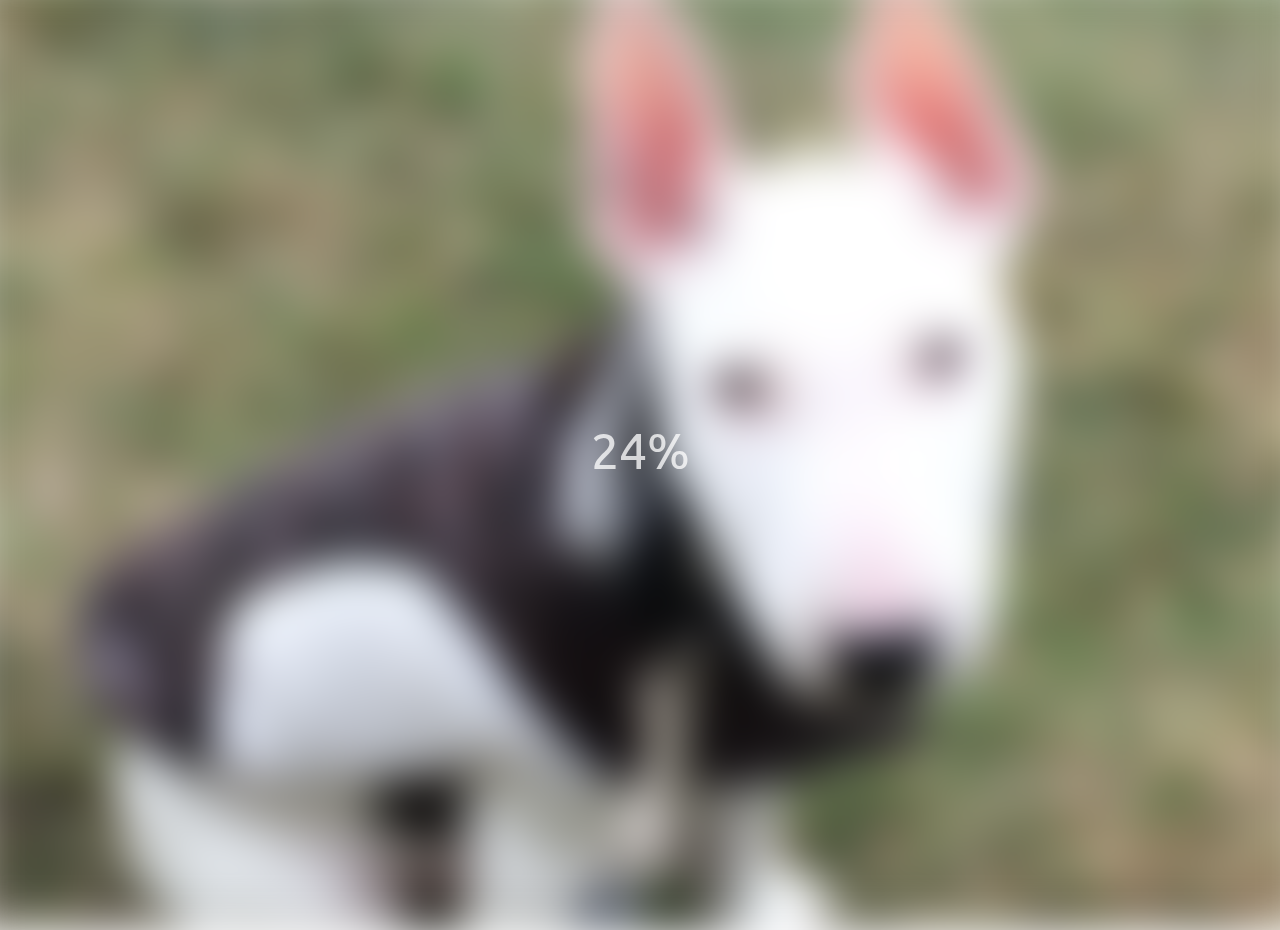
<file: Blurry Loading/index.html>
<!DOCTYPE html>
<html lang="en">
<head>
    <meta charset="UTF-8">
    <meta http-equiv="X-UA-Compatible" content="IE=edge">
    <meta name="viewport" content="width=device-width, initial-scale=1.0">
    <!-- <script src="https://kit.fontawesome.com/7da1cef219.js" crossorigin="anonymous"></script> -->
    <link rel="stylesheet" href="styles.css">
    <title>Blurry Loading</title>
</head>
<body>
    <section class="bg"></section>
<div class="loading-text">0%</div>

    <script src="script.js"></script>
</body>
</html>
</file>
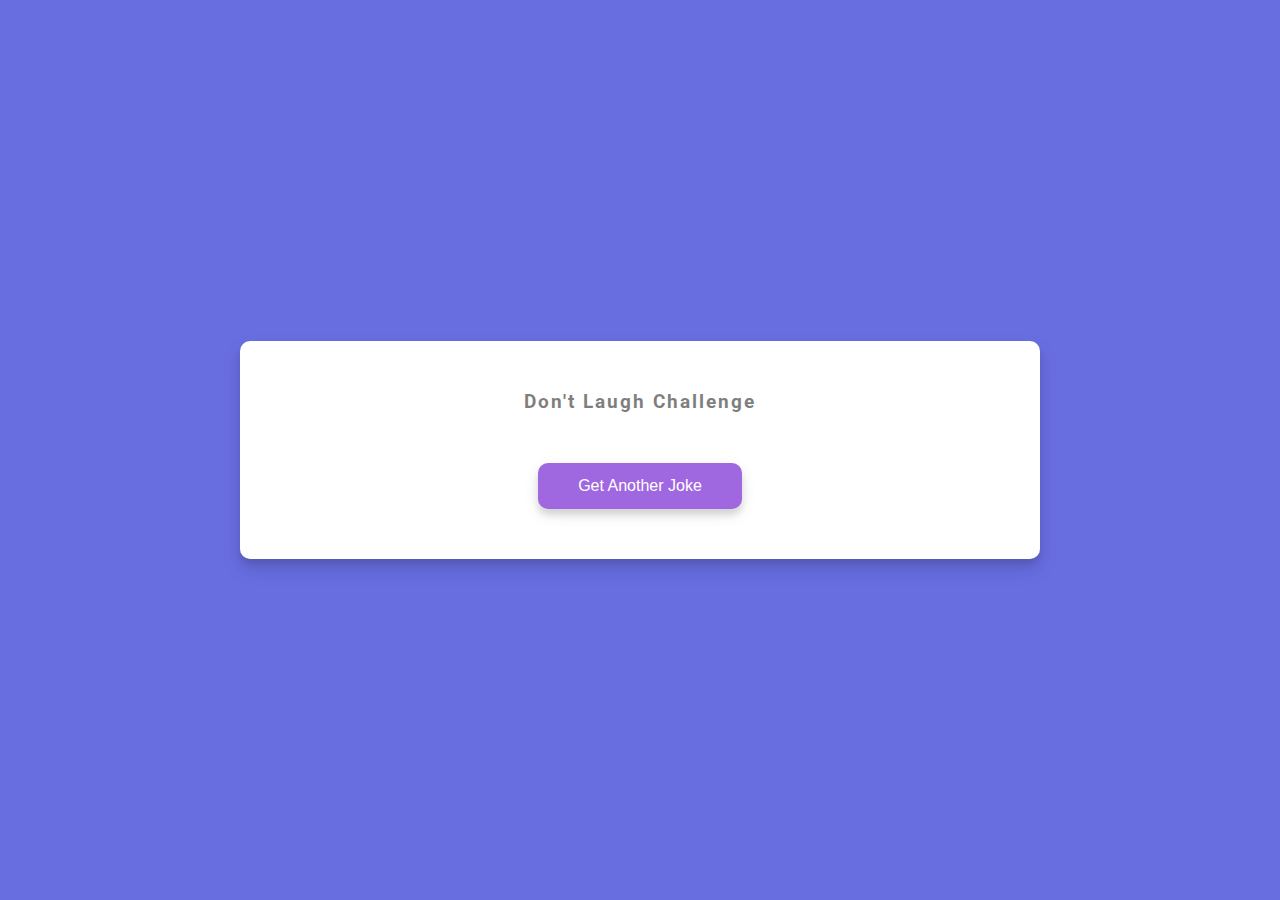
<file: Dad Jokes/index.html>
<!DOCTYPE html>
<html lang="en">
<head>
    <meta charset="UTF-8">
    <meta http-equiv="X-UA-Compatible" content="IE=edge">
    <meta name="viewport" content="width=device-width, initial-scale=1.0">
    <!-- <script src="https://kit.fontawesome.com/7da1cef219.js" crossorigin="anonymous"></script> -->
    <link rel="stylesheet" href="styles.css">
    <title>Dad Jokes</title>
</head>
<body>
    <div class="container">
        <h3>Don't Laugh Challenge</h3>
        <div id="joke" class="joke">
            
        </div>
        <button id="jokeBtn" class="btn">Get Another Joke</button>
    </div>

    <script src="script.js"></script>
</body>
</html>
</file>
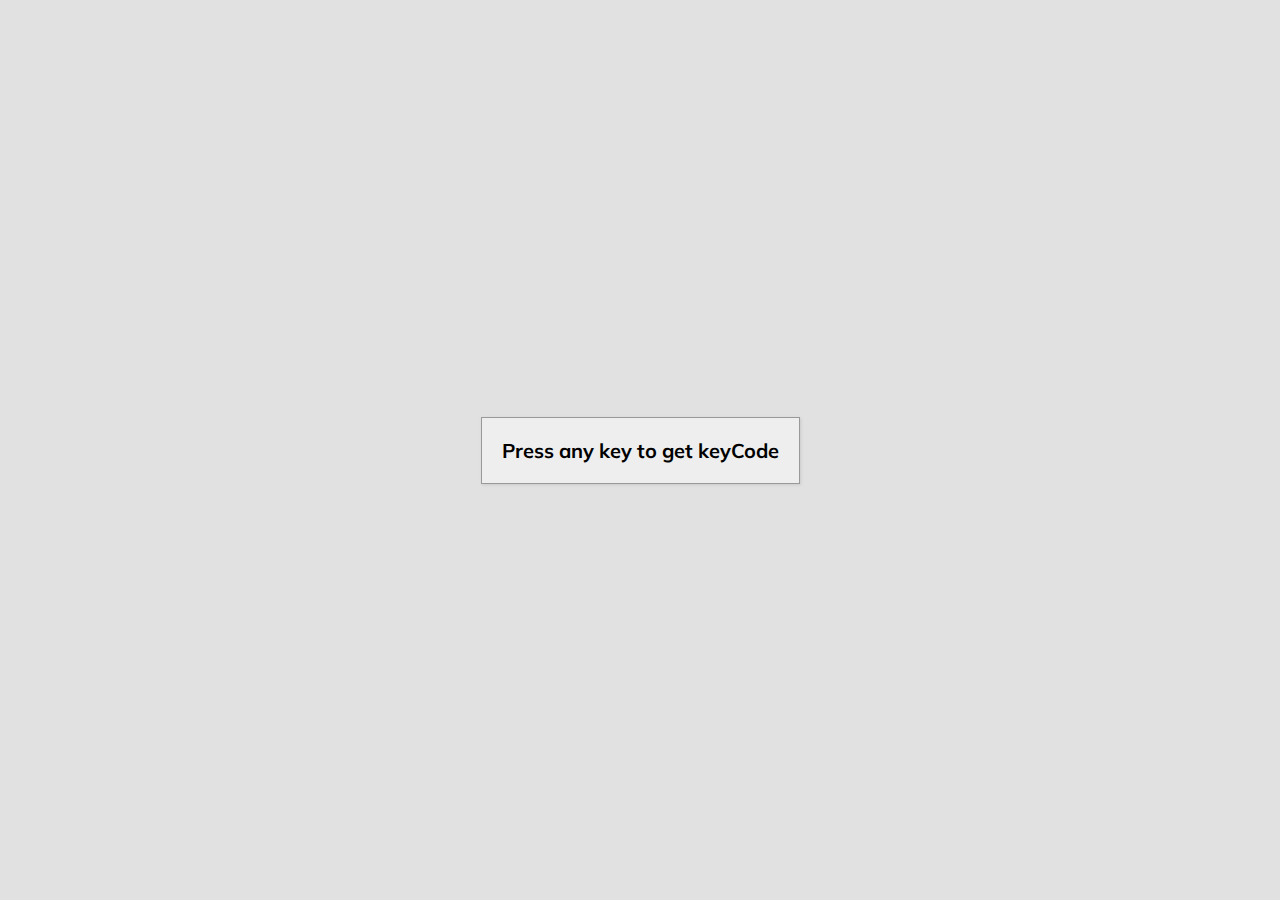
<file: Event Keycodes/index.html>
<!DOCTYPE html>
<html lang="en">
<head>
    <meta charset="UTF-8">
    <meta http-equiv="X-UA-Compatible" content="IE=edge">
    <meta name="viewport" content="width=device-width, initial-scale=1.0">
    <!-- <script src="https://kit.fontawesome.com/7da1cef219.js" crossorigin="anonymous"></script> -->
    <link rel="stylesheet" href="styles.css">
    <title>Event Keycodes</title>
</head>
<body>
    <div id="insert">
        <div class="key">
            Press any key to get keyCode
        </div>
    </div>

    <script src="script.js"></script>
</body>
</html>
</file>
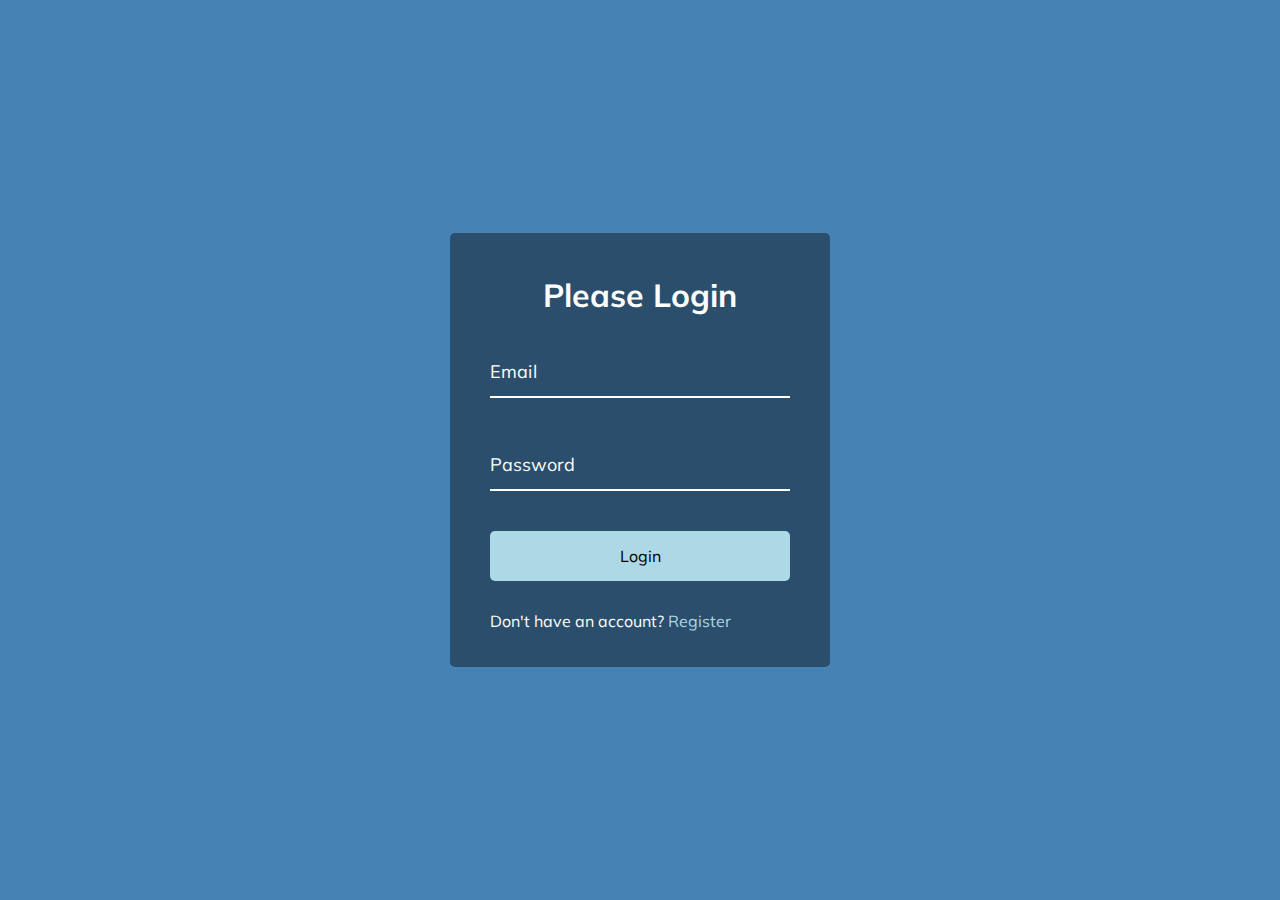
<file: Form Wave Animation/index.html>
<!DOCTYPE html>
<html lang="en">
<head>
    <meta charset="UTF-8">
    <meta http-equiv="X-UA-Compatible" content="IE=edge">
    <meta name="viewport" content="width=device-width, initial-scale=1.0">
    <!-- <script src="https://kit.fontawesome.com/7da1cef219.js" crossorigin="anonymous"></script> -->
    <link rel="stylesheet" href="styles.css">
    <title>Form Wave Animation</title>
</head>
<body>
<div class="container">
    <h1>Please Login</h1>
    <form>
        <div class="form-control">
            <input type="text" required>
            <label>Email</label>
        </div>
        <div class="form-control">
            <input type="password" required>
            <label>Password</label>
        </div>
        <button class="btn">Login</button>
        <p class="text">Don't have an account? <a href="#">Register</a> </p>
    </form>
</div>

    <script src="script.js"></script>
</body>
</html>
</file>
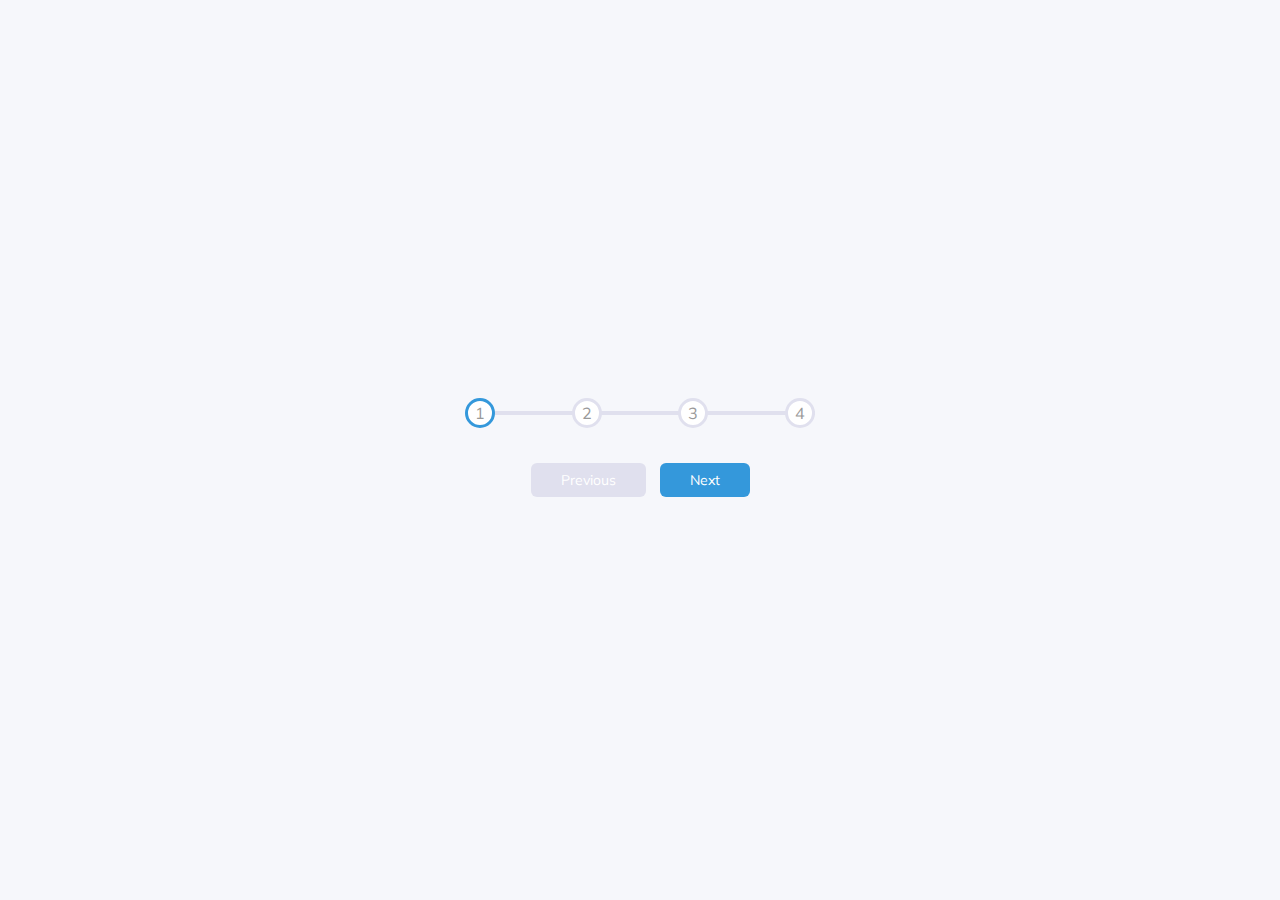
<file: Progress Steps/index.html>
<!DOCTYPE html>
<html lang="en">
<head>
    <meta charset="UTF-8">
    <meta http-equiv="X-UA-Compatible" content="IE=edge">
    <meta name="viewport" content="width=device-width, initial-scale=1.0">
    <!-- <script src="https://kit.fontawesome.com/7da1cef219.js" crossorigin="anonymous"></script> -->
    <link rel="stylesheet" href="styles.css">
    <title>Progress Steps</title>
</head>
<body>
    <div class="container">
        <div class="progress-container">
            <div class="progress" id="progress"></div>
            <div class="circle active">1</div>
            <div class="circle">2</div>
            <div class="circle">3</div>
            <div class="circle">4</div>
        </div>
        <button class="btn" id="prev" disabled>Previous</button>
        <button class="btn" id="next">Next</button>
    </div>

    <script src="script.js"></script>
</body>
</html>
</file>
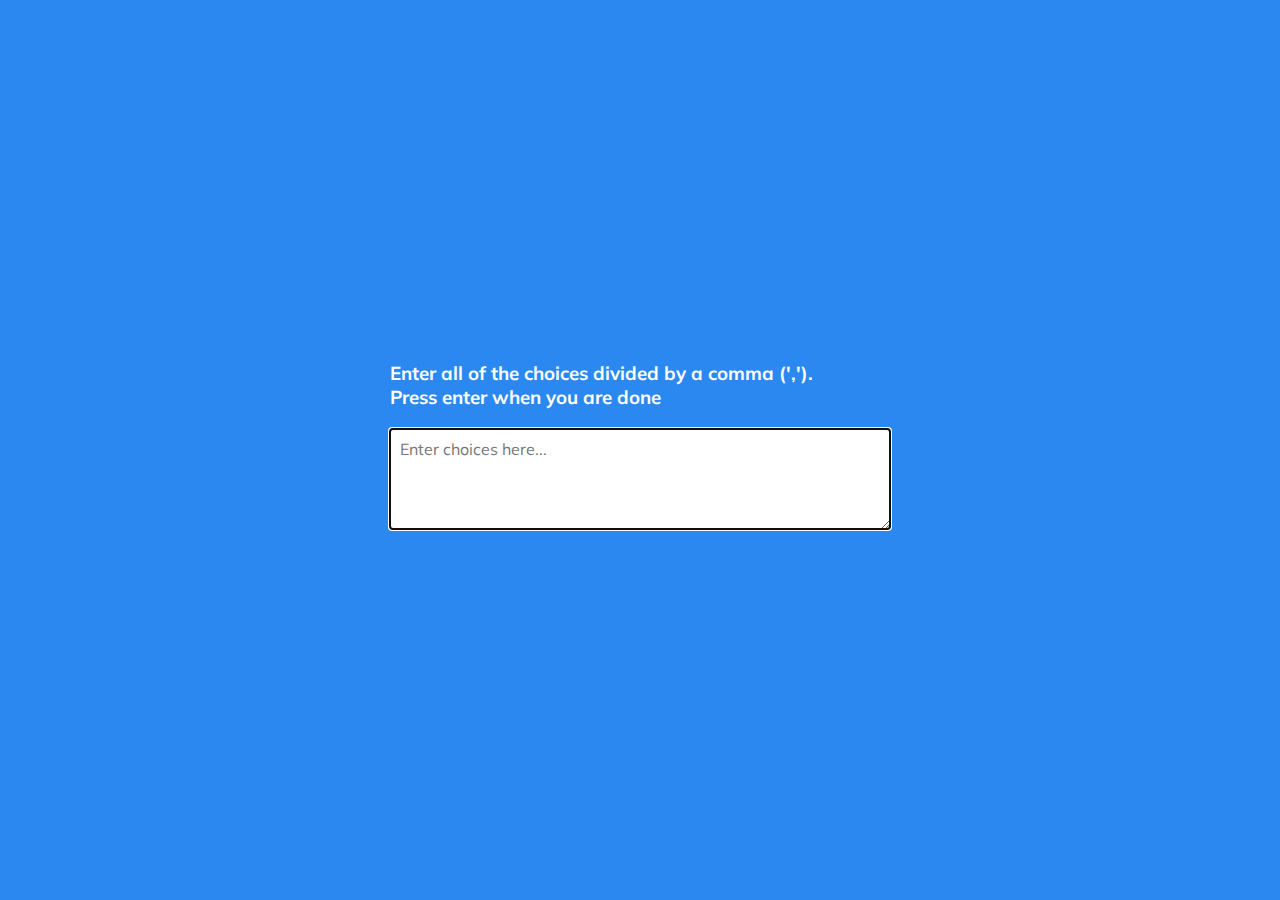
<file: Random Choice Picker/index.html>
<!DOCTYPE html>
<html lang="en">
<head>
    <meta charset="UTF-8">
    <meta http-equiv="X-UA-Compatible" content="IE=edge">
    <meta name="viewport" content="width=device-width, initial-scale=1.0">
    <!-- <script src="https://kit.fontawesome.com/7da1cef219.js" crossorigin="anonymous"></script> -->
    <link rel="stylesheet" href="styles.css">
    <title>Random Choice Picker</title>
</head>
<body>
    <div class="container">
        <h3>Enter all of the choices divided by a comma (',').
            <br>Press enter when you are done
        </h3>
        <textarea placeholder="Enter choices here..." id="textarea"></textarea>

        <div id="tags">
        </div>
    </div>

    <script src="script.js"></script>
</body>
</html>
</file>
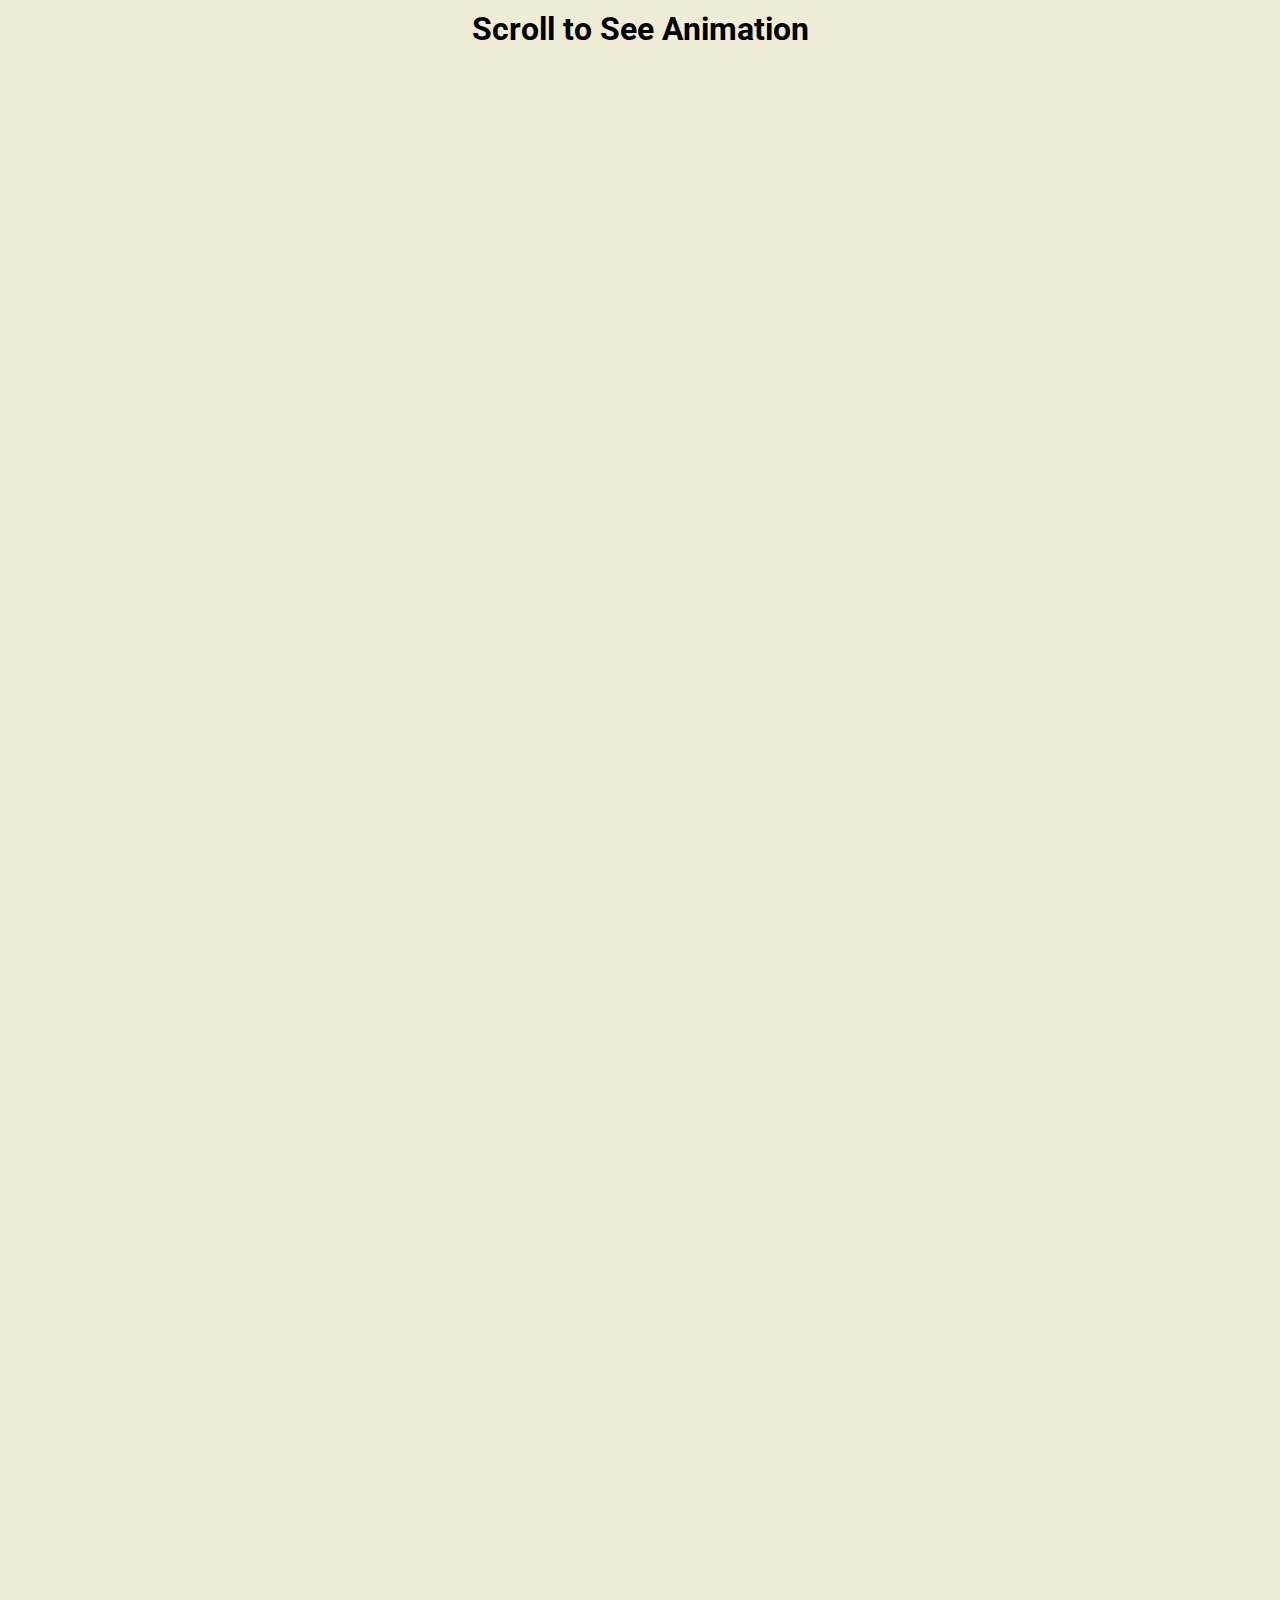
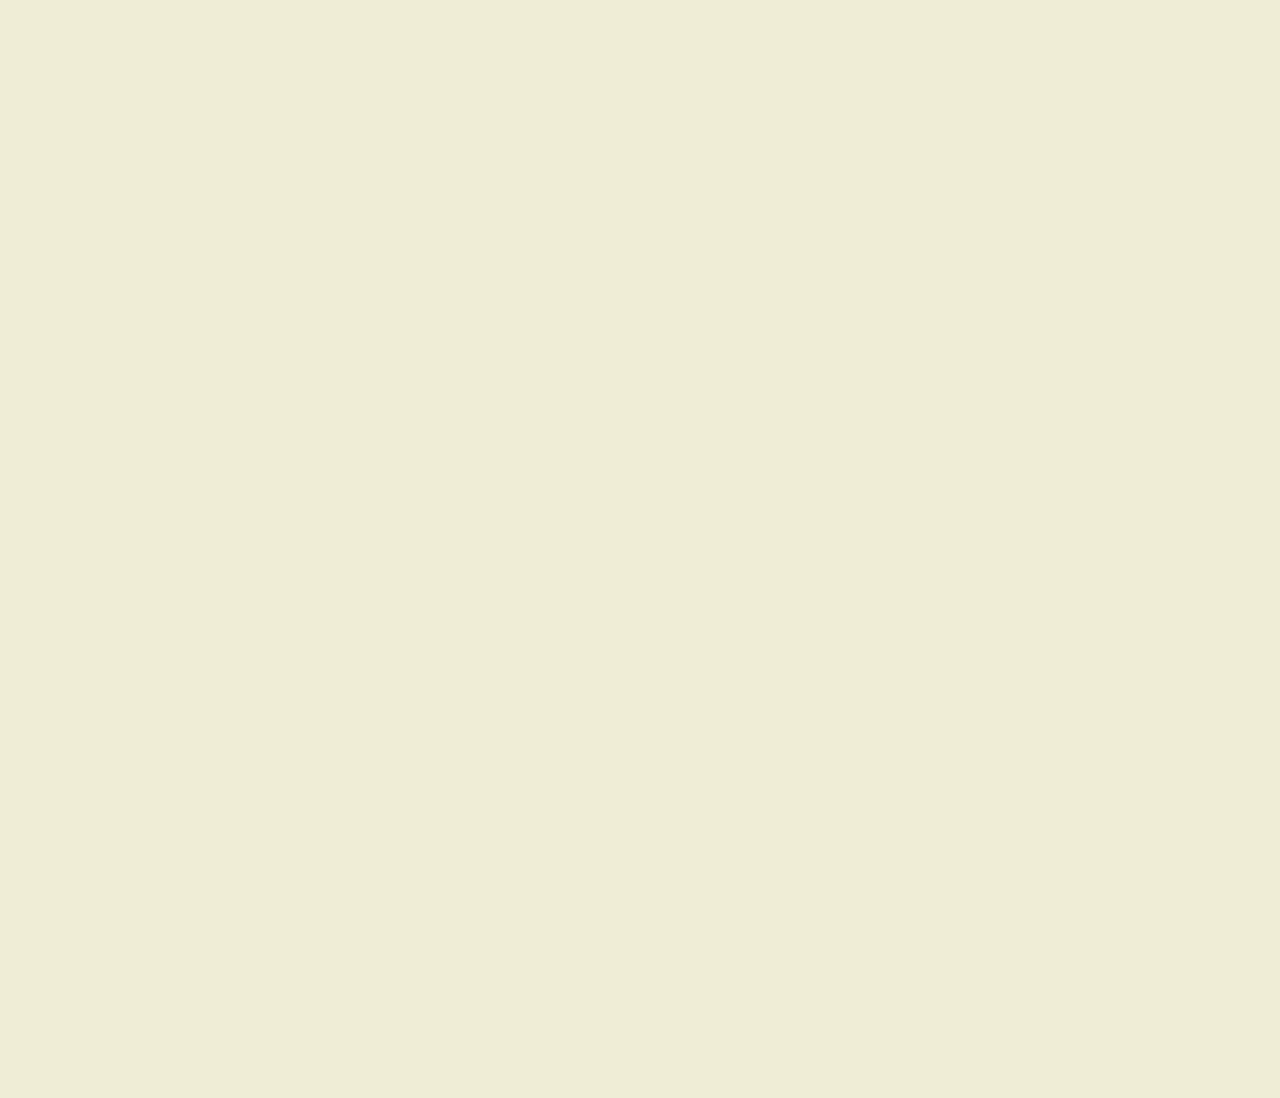
<file: Scroll Animation/index.html>
<!DOCTYPE html>
<html lang="en">
<head>
    <meta charset="UTF-8">
    <meta http-equiv="X-UA-Compatible" content="IE=edge">
    <meta name="viewport" content="width=device-width, initial-scale=1.0">
    <!-- <script src="https://kit.fontawesome.com/7da1cef219.js" crossorigin="anonymous"></script> -->
    <link rel="stylesheet" href="styles.css">
    <title>Scroll Animation</title>
</head>
<body>
    <h1>Scroll to See Animation</h1>
    <div class="box"><h2>Content</h2></div>
    <div class="box"><h2>Content</h2></div>
    <div class="box"><h2>Content</h2></div>
    <div class="box"><h2>Content</h2></div>
    <div class="box"><h2>Content</h2></div>
    <div class="box"><h2>Content</h2></div>
    <div class="box"><h2>Content</h2></div>
    <div class="box"><h2>Content</h2></div>
    <div class="box"><h2>Content</h2></div>
    <div class="box"><h2>Content</h2></div>
    <div class="box"><h2>Content</h2></div>
    <div class="box"><h2>Content</h2></div>
    <script src="script.js"></script>
</body>
</html>
</file>
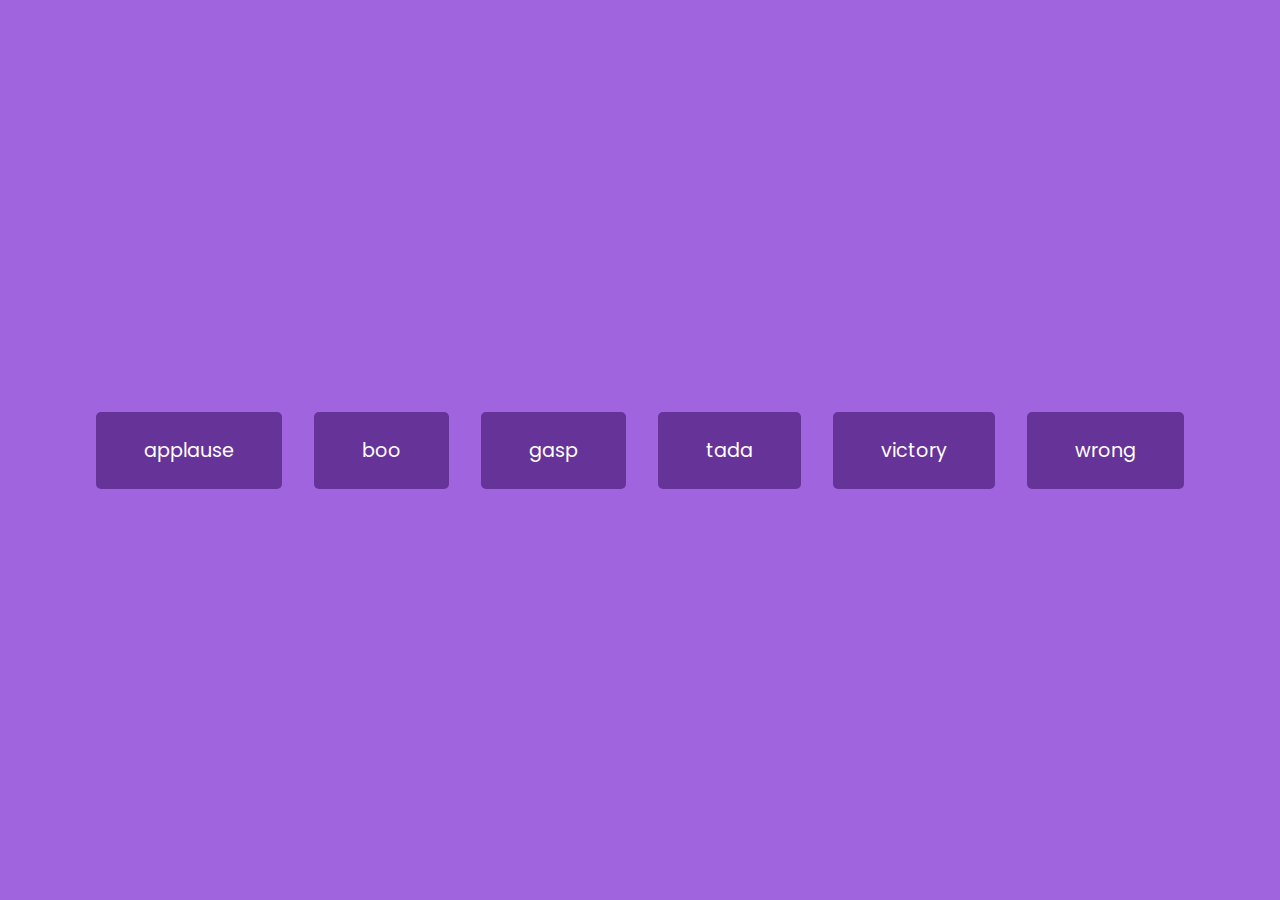
<file: Sound Board/index.html>
<!DOCTYPE html>
<html lang="en">
<head>
    <meta charset="UTF-8">
    <meta http-equiv="X-UA-Compatible" content="IE=edge">
    <meta name="viewport" content="width=device-width, initial-scale=1.0">
    <!-- <script src="https://kit.fontawesome.com/7da1cef219.js" crossorigin="anonymous"></script> -->
    <link rel="stylesheet" href="styles.css">
    <title>Sound Board</title>
</head>
<body>
    <audio id="applause" src="sounds/applause.mp3"></audio>
    <audio id="boo" src="sounds/boo.mp3"></audio>
    <audio id="gasp" src="sounds/gasp.mp3"></audio>
    <audio id="tada" src="sounds/tada.mp3"></audio>
    <audio id="victory" src="sounds/victory.mp3"></audio>
    <audio id="wrong" src="sounds/wrong.mp3"></audio>

    <div id="buttons"></div>
    <script src="script.js"></script>
</body>
</html>
</file>
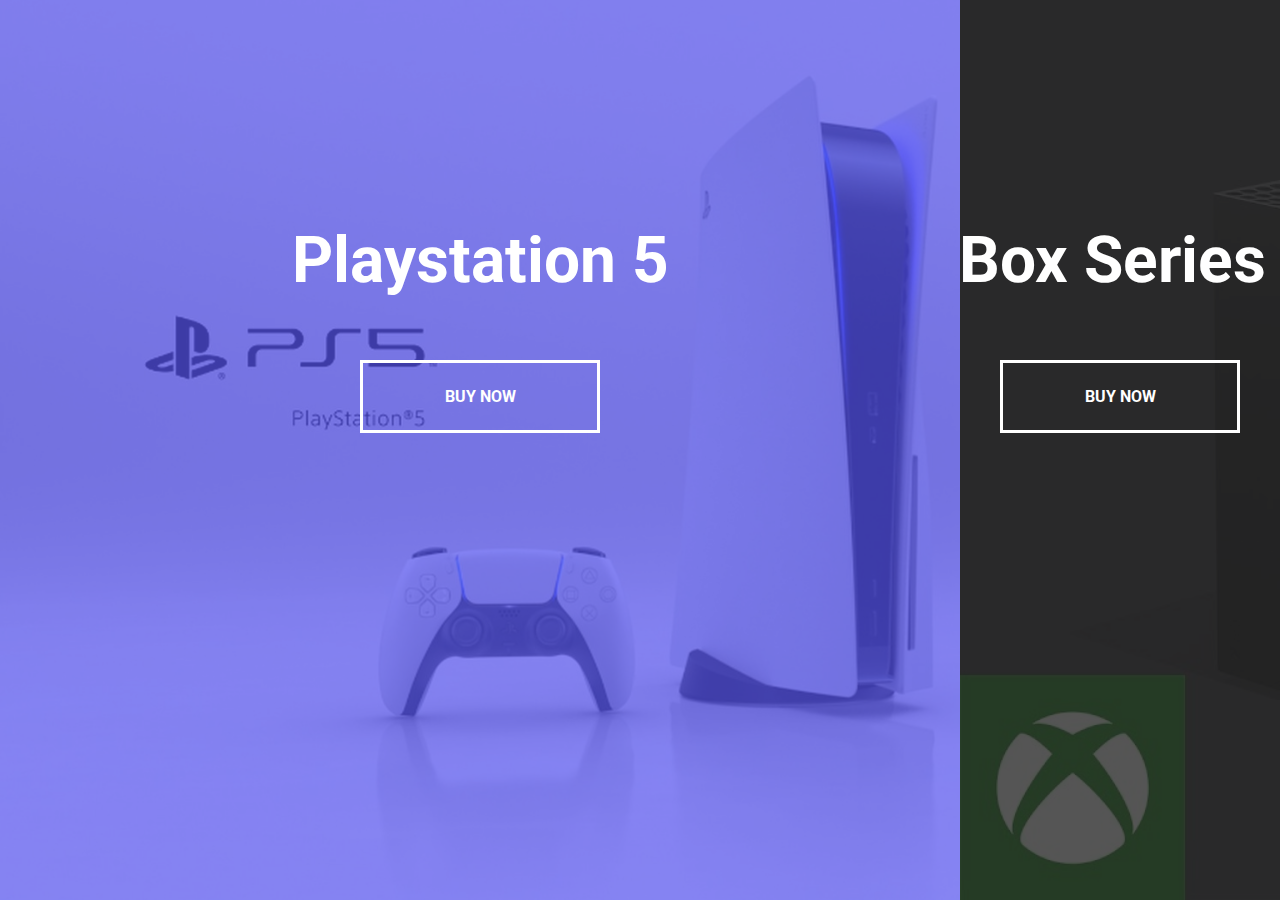
<file: Split Landing Page/index.html>
<!DOCTYPE html>
<html lang="en">
<head>
    <meta charset="UTF-8">
    <meta http-equiv="X-UA-Compatible" content="IE=edge">
    <meta name="viewport" content="width=device-width, initial-scale=1.0">
    <!-- <script src="https://kit.fontawesome.com/7da1cef219.js" crossorigin="anonymous"></script> -->
    <link rel="stylesheet" href="styles.css">
    <title>Split Landing Page</title>
</head>
<body>
    <div class="container">
        <div class="split left">
            <h1>Playstation 5</h1>
            <a href="#" class="btn">Buy Now</a>
        </div>
        <div class="split right">
            <h1>XBox Series X</h1>
            <a href="#" class="btn">Buy Now</a>
        </div>
    </div>

    <script src="script.js"></script>
</body>
</html>
</file>
<file: Blurry Loading/styles.css>
@import url('https://fonts.googleapis.com/css2?family=Ubuntu');

*{
    box-sizing: border-box;
}

body{
    font-family: 'Ubuntu', sans-serif;
    display: flex;
    align-items: center;
    justify-content: center;
    height: 100vh;
    overflow: hidden;
    margin: 0;
}

.bg{
    background: url('./images/ozzy.JPG') no-repeat center center/cover;
    position: absolute;
    top: -30px;
    left: -30px;
    width: calc(100vw + 60px);
    height: calc(100vh + 60px);
    z-index: -1;
    filter: blur(0px);
}
.loading-text{
    font-size: 50px;
    color: #fff;
}
</file>
<file: Dad Jokes/styles.css>
@import url('https://fonts.googleapis.com/css2?family=Roboto:wght@400;700&display=swap');

*{
    box-sizing: border-box;
}

body{
    background-color: #686de0;
    font-family: 'Roboto', sans-serif;
    display: flex;
    flex-direction: column;
    align-items: center;
    justify-content: center;
    height: 100vh;
    overflow: hidden;
    margin: 0;
    padding: 20px;
}
.container{
    background-color: #fff;
    border-radius: 10px;
    box-shadow: 0 10px 20px rgba(0, 0, 0, 0.1), 0 6px 6px rgba(0, 0, 0, 0.1);
    padding: 50px 20px;
    text-align: center;
    max-width: 100%;
    width: 800px;
}

h3{
    margin: 0;
    opacity: 0.5;
    letter-spacing: 2px;
}
.joke{
    font-size: 30px;
    letter-spacing: 1px;
    line-height: 40px;
    margin: 50px auto;
    max-width: 600px;
}
.btn{
    background-color: #9f68e0;
    border: 0;
    border-radius: 10px;
    color: #fff;
    box-shadow: 0 5px 15px rgba(0, 0, 0, 0.1), 0 6px 6px rgba(0, 0, 0, 0.1);
    padding: 14px 40px;
    font-size: 16px;
    cursor: pointer;
}
.btn:active{
    transform: scale(0.98);
}
.btn:focus{
    outline: 0;
}
</file>
<file: Event Keycodes/styles.css>
@import url('https://fonts.googleapis.com/css2?family=Muli&display=swap');

*{
    box-sizing: border-box;
}

body{
    background-color: #e1e1e1;
    font-family: 'Muli', sans-serif;
    display: flex;
    align-items: center;
    justify-content: center;
    text-align: center;
    height: 100vh;
    overflow: hidden;
    margin: 0;
}
.key{
    border: 1px solid #999;
    background-color: #eee;
    box-shadow: 1px 1px 3px rgba(0, 0, 0, 0.1);
    display: inline-flex;
    align-items: center;
    font-size: 20px;
    font-weight: bold;
    padding: 20px;
    flex-direction: column;
    margin: 10px;
    min-width: 150px;
    position: relative;
}

.key small{
    position: absolute;
    top: -24px;
    left: 0;
    text-align: center;
    width: 100%;
    color: #555;
    font-size: 14px;
}
</file>
<file: Form Wave Animation/styles.css>
@import url('https://fonts.googleapis.com/css2?family=Muli&display=swap');

*{
    box-sizing: border-box;
}

body{
    background-color: steelblue;
    color: #fff;
    font-family: 'Muli', sans-serif;
    display: flex;
    flex-direction: column;
    align-items: center;
    justify-content: center;
    height: 100vh;
    overflow: hidden;
    margin: 0;
}
.container{
    background-color: rgba(0, 0, 0, 0.4);
    padding: 20px 40px;
    border-radius: 5px;
}

.container h1{
    text-align: center;
    margin-bottom: 30px;
}
.container a{
    text-decoration: none;
    color: lightblue;
}
.btn{
    display: inline-block;
    cursor: pointer;
    width: 100%;
    background:lightblue;
    padding: 15px;
    font-family: inherit;
    font-size: 16px;
    border: 0;
    border-radius: 5px;
}
.btn:focus{
    outline: 0;
}
.btn:active{
    transform: scale(0.98);
}
.text{
    margin-top: 30px;
}
.form-control{
    position: relative;
    margin: 20px 0 40px;
    width: 300px;
}
.form-control input{
    background-color: transparent;
    border: 0;
    border-bottom: 2px #fff solid;
    display: block;
    width: 100%;
    padding: 15px 0;
    font-size: 18px;
    color: #fff;
}
.form-control input:focus,
.form-control input:valid {
    outline: 0;
    border-bottom-color: lightblue;
}

.form-control label{
    position: absolute;
    top: 15px;
    left: 0;
    pointer-events: none;
}

.form-control label span{
    display: inline-block;
    font-size: 18px;
    min-width: 5px;
    transition: 0.3s cubic-bezier(0.68, -0.55, 0.265, 1.55);
}
.form-control input:focus + label span,
.form-control input:valid + label span{
    color: lightblue;
    transform: translateY(-30px);
}
</file>
<file: Progress Steps/styles.css>
@import url('https://fonts.googleapis.com/css2?family=Muli&display=swap');

:root{
    --line-border-fill: #3498db;
    --line-border-empty: #e0e0ee;
}

*{
    box-sizing: border-box;
}

body{
    background-color: #f6f7fb;
    font-family: 'Muli', sans-serif;
    display: flex;
    align-items: center;
    justify-content: center;
    height: 100vh;
    overflow: hidden;
    margin: 0;
}

.container{
    text-align: center;
}
.progress-container{
    display: flex;
    justify-content: space-between;
    position: relative;
    margin-bottom: 30px;
    max-width: 100%;
    width: 350px;
}
.progress-container::before{
    content: '';
    background-color: var(--line-border-empty);
    position: absolute;
    top: 50%;
    left: 0;
    transform: translateY(-50%);
    height: 4px;
    width: 100%;
    z-index: -1;
}
.progress{
    background-color: var(--line-border-fill);
    position: absolute;
    top: 50%;
    left: 0;
    transform: translateY(-50%);
    height: 4px;
    width: 0%;
    z-index: -1;
    transition: .4s ease;
}
.circle{
    background-color: #fff;
    color: #999;
    border-radius: 50%;
    height: 30px;
    width: 30px;
    display: flex;
    align-items: center;
    justify-content: center;
    border: 3px solid var(--line-border-empty);
    transition: .4s ease;
}
.circle.active{
    border-color: var(--line-border-fill);
}
.btn{
    background-color: var(--line-border-fill);
    color: #fff;
    border: 0;
    border-radius: 6px;
    cursor: pointer;
    font-family: inherit;
    padding: 8px 30px;
    margin: 5px;
    font-size: 14px;
}

.btn:active{
    transform: scale(0.98);
}
.btn:focus{
    outline: 0;
}
.btn:disabled{
    background-color: var(--line-border-empty);
    cursor: not-allowed;
}
</file>
<file: Random Choice Picker/styles.css>
@import url('https://fonts.googleapis.com/css2?family=Muli&display=swap');

*{
    box-sizing: border-box;
}

body{
    background-color: #2b88f0;
    font-family: 'Muli', sans-serif;
    display: flex;
    flex-direction: column;
    align-items: center;
    justify-content: center;
    height: 100vh;
    overflow: hidden;
    margin: 0;
}

h3{
    color: #fff;
    margin: 10px 0 20px;
}
.container{
    width: 500px;
}
textarea{
    border: none;
    display: block;
    width: 100%;
    height: 100px;
    font-family: inherit;
    padding: 10px;
    margin: 0 0 20px;
    font-size: 16px;
}
.tag{
    background-color: #f0932b;
    color: #fff;
    border-radius: 50px;
    padding: 10px 20px;
    margin: 0 5px 10px 0;
    font-size: 14px;
    display: inline-block;
}
.tag.highlight{
    background-color: #273c75;
}
</file>
<file: Scroll Animation/styles.css>
@import url('https://fonts.googleapis.com/css2?family=Roboto:wght@400;700&display=swap');

*{
    box-sizing: border-box;
}

body{
    background-color: #efedd6;
    font-family: 'Roboto', sans-serif;
    display: flex;
    flex-direction: column;
    align-items: center;
    justify-content: center;
    margin: 0;
    overflow-x: hidden;
}

h1{
    margin: 10px;
}
.box{
    background-color: steelblue;
    color: #fff;
    display: flex;
    align-items: center;
    justify-content: center;
    width: 400px;
    height: 200px;
    margin: 10px;
    border-radius: 10px;
    box-shadow: 2px, 4px, 5px, rgba(0, 0, 0, 0.3);
    transform: translateX(400%);
    transition: transform 0.4s ease;
}
.box:nth-of-type(even) {
    transform: translateX(-400%);
}

.box.show{
    transform: translateX(0);
}
.box h2{
    font-size: 45px;
}
</file>
<file: Sound Board/styles.css>
@import url('https://fonts.googleapis.com/css2?family=Poppins:wght@200;400&display=swap');

*{
    box-sizing: border-box;
}

body{
    background-color: rgb(161, 100, 223);
    font-family: 'Poppins', sans-serif;
    display: flex;
    flex-wrap: wrap;
    align-items: center;
    justify-content: center;
    text-align: center;
    height: 100vh;
    overflow: hidden;
    margin: 0;
}

.btn{
    background-color: rebeccapurple;
    border-radius: 5px;
    border: none;
    color: #fff;
    margin: 1rem;
    padding: 1.5rem 3rem;
    font-size: 1.2rem;
    font-family: inherit;
    cursor: pointer;
}

.btn:hover{
    opacity: 0.9;
}
.btn:focus{
    outline: none;
}
</file>
<file: Split Landing Page/styles.css>
@import url('https://fonts.googleapis.com/css2?family=Roboto:wght@400;700&display=swap');

:root{
    --left-bg-color: rgba(87, 84, 236, 0.7);
    --right-bg-color: rgba(43, 43, 43, 0.8);
    --left-btn-hover-color: rgba(87, 84, 236, 1);
    --right-btn-hover-color: rgba(28, 122, 28, 1);
    --hover-width: 75%;
    --other-width: 25%;
    --speed: 1000ms;
}

*{
    box-sizing: border-box;
}

body{
    font-family: 'Roboto', sans-serif;
    height: 100vh;
    overflow: hidden;
    margin: 0;
}

h1{
    font-size: 4rem;
    color: #fff;
    position: absolute;
    left: 50%;
    top: 20%;
    transform: translateX(-50%);
    white-space: nowrap;
}
.btn{
    position: absolute;
    display: flex;
    align-items: center;
    justify-content: center;
    left: 50%;
    top: 40%;
    transform: translateX(-50%);
    text-decoration: none;
    color: #fff;
    border: #fff solid 0.2rem;
    font-size: 1rem;
    font-weight: bold;
    text-transform: uppercase;
    width: 15rem;
    padding: 1.5rem;
}
.split.left .btn:hover{
    background-color: var(--left-btn-hover-color);
    border-color: var(--left-btn-hover-color);
}
.split.right .btn:hover{
    background-color: var(--right-btn-hover-color);
    border-color: var(--right-btn-hover-color);
}

.container{
    position: relative;
    width: 100%;
    height: 100%;
    background: #333;
}

.split{
    position: absolute;
    width: 50%;
    height: 100%;
    overflow: hidden;
}

.split.left{
    left: 0;
    background: url(./images/ps.jpg);
    background-repeat: no-repeat;
    background-size: cover;
}
.split.left::before{
    content: '';
    position: absolute;
    width: 100%;
    height: 100%;
    background-color: var(--left-bg-color);
}

.split.right{
    right: 0;
    background: url(./images/xbox.jpg);
    background-repeat: no-repeat;
    background-size: cover;
}
.split.right::before{
    content: '';
    position: absolute;
    width: 100%;
    height: 100%;
    background-color: var(--right-bg-color);
}
.split.right, .split.left, .split.right::before, .split.left::before{
    transition: all var(--speed) ease-in-out;
}
.hover-left .left{
    width: var(--hover-width);
}
.hover-left .right{
    width: var(--other-width);
}

.hover-right .right{
    width: var(--hover-width);
}
.hover-right .left{
    width: var(--other-width);
}
@media(max-width: 800px) {
    h1 {
        font-size: 2rem;
        top: 30%;
    }
    .btn{
        padding: 1.2rem;
        width: 12rem;
    }
}
</file>
